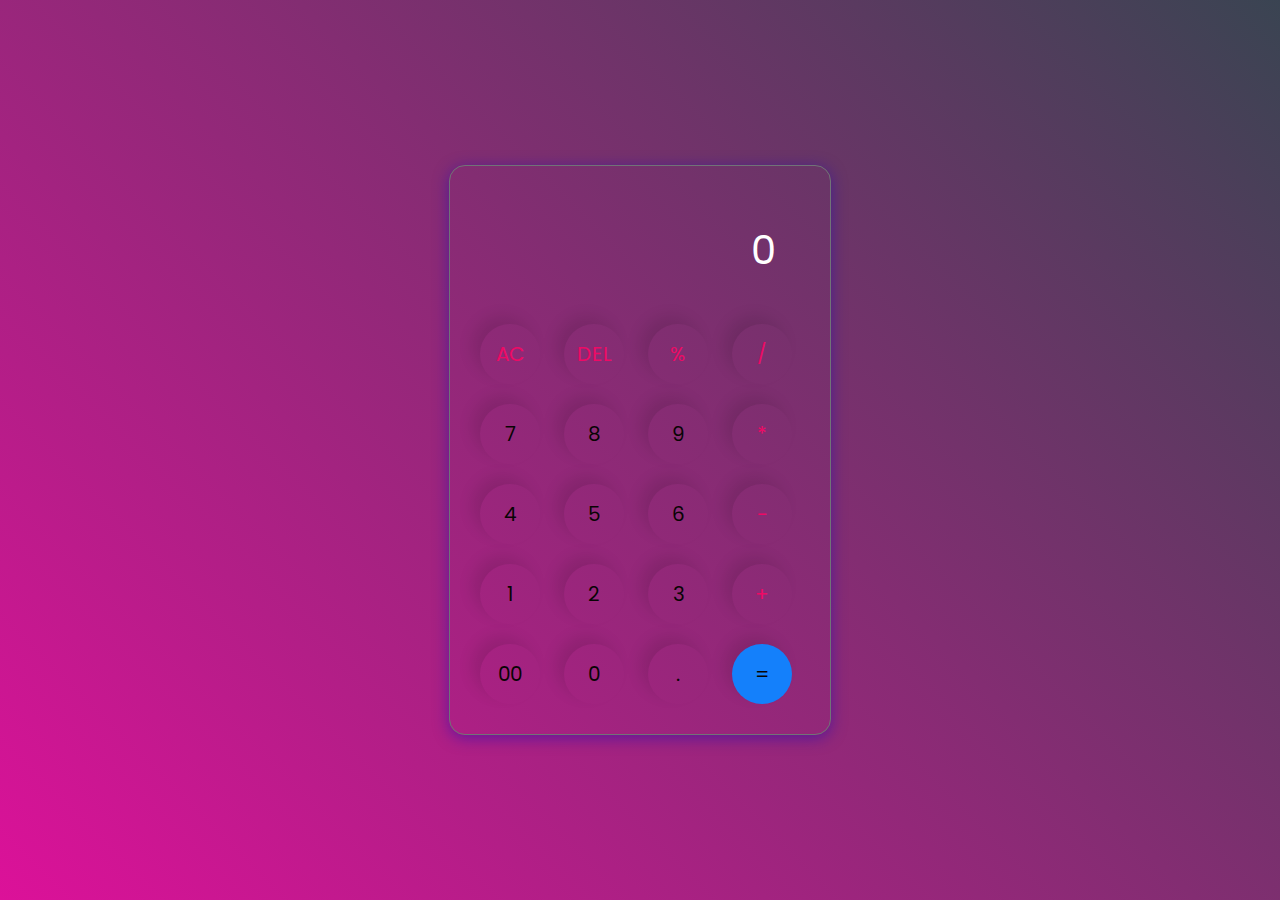
<file: Task_1 Calulator/index.html>
<!DOCTYPE html>
<html lang="en">
  <head>
    <meta charset="UTF-8" />
    <meta http-equiv="X-UA-Compatible" content="IE=edge" />
    <meta name="viewport" content="width=device-width, initial-scale=1.0" />
    <link rel="stylesheet" href="style.css" />
    <title>Calculator - By Code Traversal</title>
  </head>
  <body>
    <div class="container">
      <div class="calculator">
        <input type="text" id="inputBox" placeholder="0" />
        <div>
          <button class="button operator">AC</button>
          <button class="button operator">DEL</button>
          <button class="button operator">%</button>
          <button class="button operator">/</button>
        </div>
        <div>
          <button class="button">7</button>
          <button class="button">8</button>
          <button class="button">9</button>
          <button class="button operator">*</button>
        </div>
        <div>
          <button class="button">4</button>
          <button class="button">5</button>
          <button class="button">6</button>
          <button class="button operator">-</button>
        </div>
        <div>
          <button class="button">1</button>
          <button class="button">2</button>
          <button class="button">3</button>
          <button class="button operator">+</button>
        </div>

        <div>
          <button class="button">00</button>
          <button class="button">0</button>
          <button class="button">.</button>
          <button class="button equalBtn">=</button>
        </div>
      </div>
    </div>

    <script src="script.js"></script>
  </body>
</html>
</file>
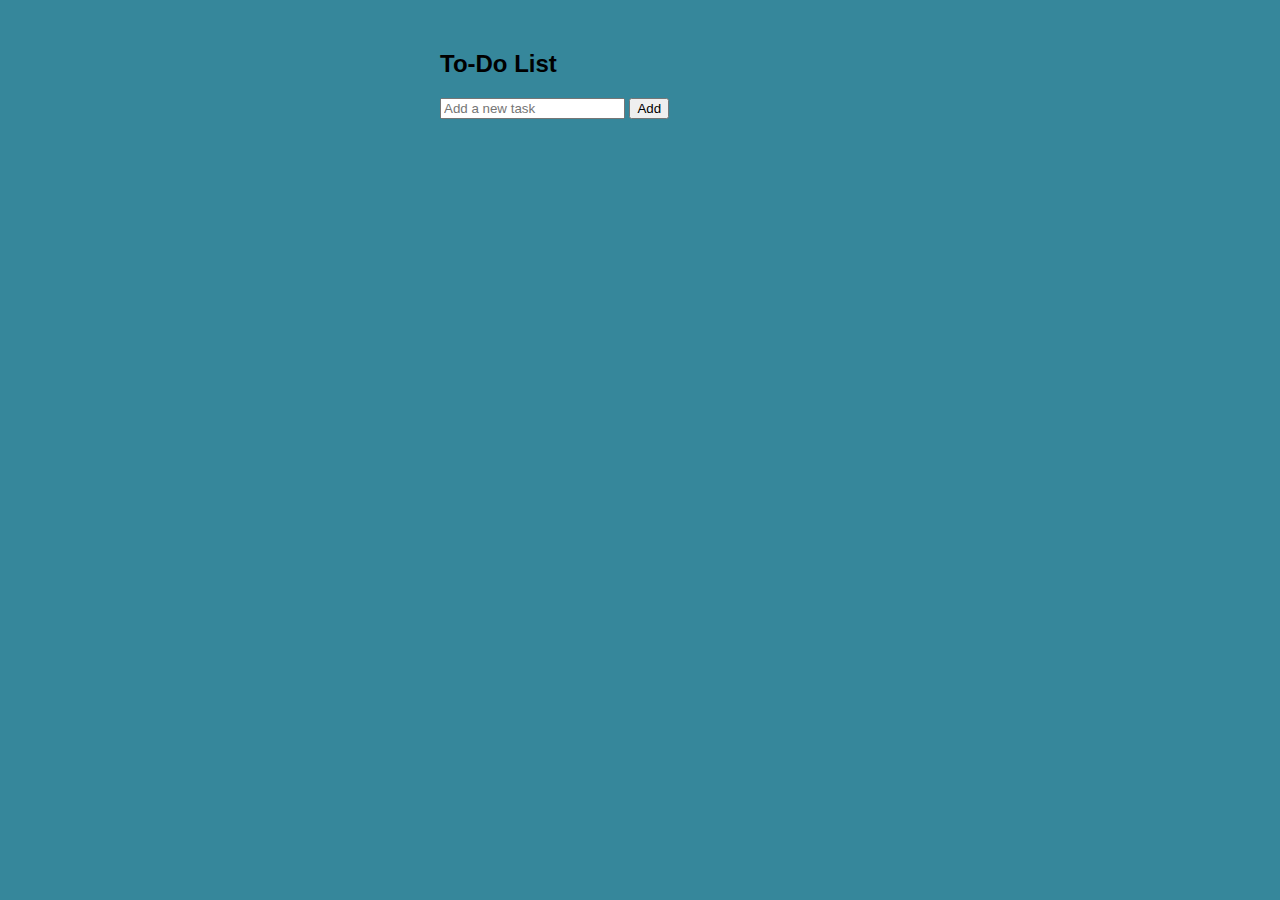
<file: TASK_3TODO/index.html>
<!DOCTYPE html>
<html lang="en">
<head>
    <meta charset="UTF-8">
    <meta name="viewport" content="width=device-width, initial-scale=1.0">
    <title>To-Do List</title>
    <style>
        body {
            font-family: Arial, sans-serif;
            background-color: rgb(54, 135, 155);
        }

        #todo-container {
            max-width: 400px;
            margin: 50px auto;
        }

        #todo-list {
            list-style: none;
            padding: 0;
        }

        .todo-item {
            display: flex;
            justify-content: space-between;
            padding: 10px;
            border: 1px solid #ccc;
            margin-bottom: 5px;
            background-color: #ea8e42;
        }

        .todo-item input {
            margin-right: 10px;
        }

        .delete-btn {
            cursor: pointer;
            color: red;
            border: none;
            background: none;
        }
    </style>
</head>
<body>
    <div id="todo-container">
        <h2>To-Do List</h2>
        <ul id="todo-list"></ul>
        <input type="text" id="todo-input" placeholder="Add a new task">
        <button onclick="addTodo()">Add</button>
    </div>

    <script>
        function addTodo() {
            var todoInput = document.getElementById("todo-input");
            var todoList = document.getElementById("todo-list");

            if (todoInput.value.trim() !== "") {
                var li = document.createElement("li");
                li.className = "todo-item";
                li.innerHTML = `
                    <input type="checkbox">
                    <span>${todoInput.value}</span>
                    <button class="delete-btn" onclick="removeTodo(this)">Delete</button>
                `;
                todoList.appendChild(li);
                todoInput.value = "";
            }
        }

        function removeTodo(btn) {
            var todoList = document.getElementById("todo-list");
            var li = btn.parentNode;
            todoList.removeChild(li);
        }
    </script>
</body>
</html>
</file>
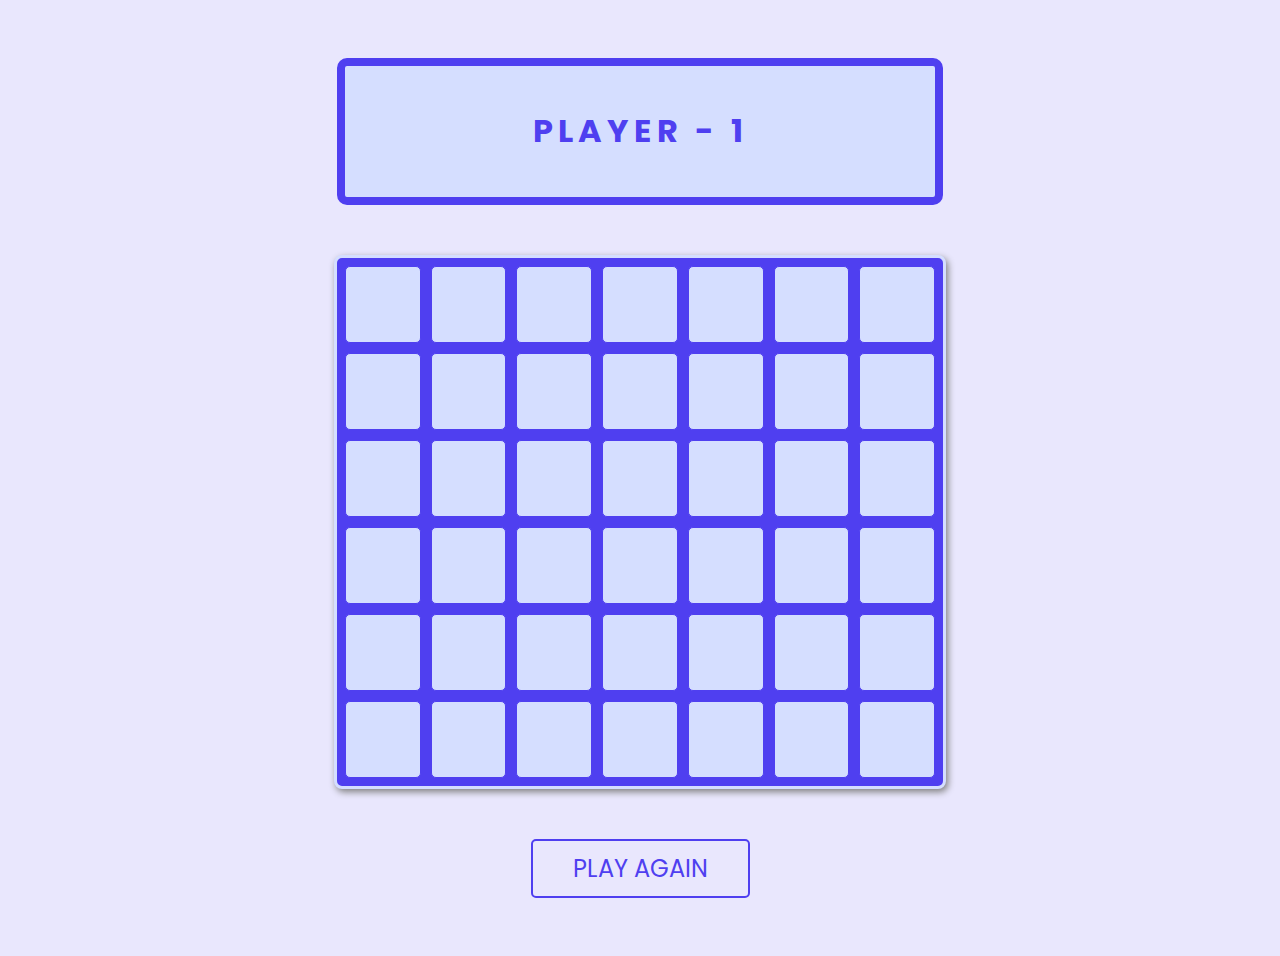
<file: Task_4 connect dot gmae/index.html>
<!DOCTYPE html>
<html lang="en">
<head>
	<meta charset="UTF-8">
	<meta name="viewport" content="width=device-width, initial-scale=1.0">
	<title>Connect Four</title>

	<!-- Google Fonts -->
	<link rel="preconnect" href="https://fonts.gstatic.com">
	<link href="https://fonts.googleapis.com/css2?family=Poppins:wght@500&display=swap" rel="stylesheet">

	<!-- CSS -->
	<link rel="stylesheet" href="styles.css">

</head>
<body>

	<div id="main-container">

		<div id="player">

			<h1 id="player-type">Player - 1</h1>

		</div>

		<div id="grid">

			<div class="row">

				<div class="col">

					<button class="btn btn-1"></button>

				</div>

				<div class="col">

					<button class="btn btn-2"></button>

				</div>

				<div class="col">

					<button class="btn btn-3"></button>

				</div>

				<div class="col">

					<button class="btn btn-4"></button>

				</div>

				<div class="col">

					<button class="btn btn-5"></button>

				</div>

				<div class="col">

					<button class="btn btn-6"></button>

				</div>

				<div class="col">

					<button class="btn btn-7"></button>

				</div>

			</div>

			<div class="row">

				<div class="col">

					<button class="btn btn-8"></button>

				</div>

				<div class="col">

					<button class="btn btn-9"></button>

				</div>

				<div class="col">

					<button class="btn btn-10"></button>

				</div>

				<div class="col">

					<button class="btn btn-11"></button>

				</div>

				<div class="col">

					<button class="btn btn-12"></button>

				</div>

				<div class="col">

					<button class="btn btn-13"></button>

				</div>

				<div class="col">

					<button class="btn btn-14"></button>

				</div>

			</div>

			<div class="row">

				<div class="col">

					<button class="btn btn-15"></button>

				</div>

				<div class="col">

					<button class="btn btn-16"></button>

				</div>

				<div class="col">

					<button class="btn btn-17"></button>

				</div>

				<div class="col">

					<button class="btn btn-18"></button>

				</div>

				<div class="col">

					<button class="btn btn-19"></button>

				</div>

				<div class="col">

					<button class="btn btn-20"></button>

				</div>

				<div class="col">

					<button class="btn btn-21"></button>

				</div>

			</div>

			<div class="row">

				<div class="col">

					<button class="btn btn-22"></button>

				</div>

				<div class="col">

					<button class="btn btn-23"></button>

				</div>

				<div class="col">

					<button class="btn btn-24"></button>

				</div>

				<div class="col">

					<button class="btn btn-25"></button>

				</div>

				<div class="col">

					<button class="btn btn-26"></button>

				</div>

				<div class="col">

					<button class="btn btn-27"></button>

				</div>

				<div class="col">

					<button class="btn btn-28"></button>

				</div>

			</div>

			<div class="row">

				<div class="col">

					<button class="btn btn-29"></button>

				</div>

				<div class="col">

					<button class="btn btn-30"></button>

				</div>

				<div class="col">

					<button class="btn btn-31"></button>

				</div>

				<div class="col">

					<button class="btn btn-32"></button>

				</div>

				<div class="col">

					<button class="btn btn-33"></button>

				</div>

				<div class="col">

					<button class="btn btn-34"></button>

				</div>

				<div class="col">

					<button class="btn btn-35"></button>

				</div>

			</div>

			<div class="row">

				<div class="col">

					<button class="btn btn-36"></button>

				</div>

				<div class="col">

					<button class="btn btn-37"></button>

				</div>

				<div class="col">

					<button class="btn btn-38"></button>

				</div>

				<div class="col">

					<button class="btn btn-39"></button>

				</div>

				<div class="col">

					<button class="btn btn-40"></button>

				</div>

				<div class="col">

					<button class="btn btn-41"></button>

				</div>

				<div class="col">

					<button class="btn btn-42"></button>

				</div>

			</div>

		</div>

		<button type="button" id="reset-btn">Play Again</button>

	</div>

	<script src="script.js"></script>

</body>
</html>
</file>
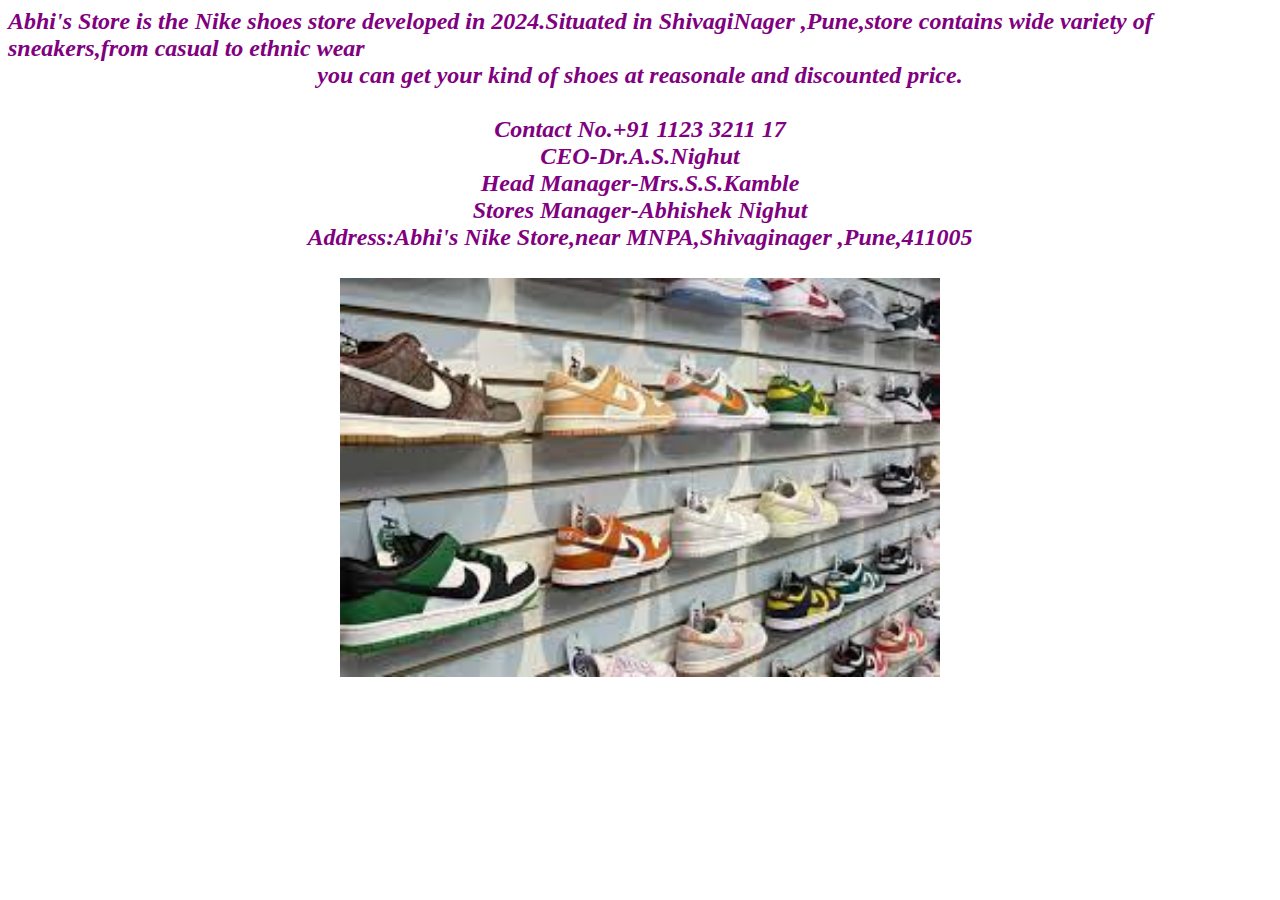
<file: Task_2 e-commerse website/aboutus.html>
<html lang="en">
<head>
    <meta charset="UTF-8">
    <meta name="viewport" content="width=device-width, initial-scale=1.0">
    <title>About Us</title>
    <style>
        
                    
    </style>
</head>
<body>
    <font color="purple" font size="+2.5"><i><b>Abhi's Store is the Nike shoes store developed in 2024.Situated in ShivagiNager ,Pune,store contains wide variety of sneakers,from casual to ethnic wear <center>you can get your kind of shoes at reasonale and discounted price.</center><br><center>Contact No.+91 1123 3211 17<br>CEO-Dr.A.S.Nighut<br>Head Manager-Mrs.S.S.Kamble<br>Stores Manager-Abhishek Nighut<br>Address:Abhi's Nike Store,near MNPA,Shivaginager ,Pune,411005</center></b></i><br> </font>
    <center><img src="./img/nikestoreshoes.jpeg.jpg" width="600"></center>
</body>
</html>
</file>
<file: Task_1 Calulator/style.css>
@import url('https://fonts.googleapis.com/css2?family=Poppins:wght@500&display=swap');

*{
    margin: 0;
    padding: 0;
    box-sizing: border-box;
    font-family: 'Poppins', sans-serif;
}

body{
    width: 100%;
    height: 100vh;
    display: flex;
    justify-content: center;
    align-items: center;
    background: linear-gradient(45deg, #dc1199, #3a4452);
}

.calculator{
    border: 1px solid #717377;
    padding: 20px;
    border-radius: 16px;
    background: transparent;
    box-shadow: 0px 3px 15px rgba(27, 9, 186, 0.5);

}

input{
    width: 320px;
    border: none;
    padding: 24px;
    margin: 10px;
    background: transparent;
    box-shadow: 0px 3px 15px rgbs(84, 84, 84, 0.1);
    font-size: 40px;
    text-align: right;
    cursor: pointer;
    color: #0a0405;
}

input::placeholder{
    color: #ffffff;
}

button{
    border: none;
    width: 60px;
    height: 60px;
    margin: 10px;
    border-radius: 50%;
    background: transparent;
    color: #080404;
    font-size: 20px;
    box-shadow: -8px -8px 15px rgba(7, 8, 1, 0.1);
    cursor: pointer;
}

.equalBtn{
    background-color: #1480fb;
}

.operator{
    color: #ee0a65;
}
</file>
<file: Task_4 connect dot gmae/styles.css>
body {
	background-color: #e9e7fd;
}

/* Main Container */

#main-container {

	align-items: center;
	display: flex;
	flex-direction: column;
	justify-content: center;
	min-height: 100vh;

}

/* Player Details */

#player {

	background-color: #d5deff;
	border: 8px solid #4f3ff0;
	border-radius: 10px;
	margin-top: 50px;
	padding: 20px;
	width: 550px;

}

#player-type {

	color: #4f3ff0;
	font-family: "Poppins";
	letter-spacing: 5px;
	text-align: center;
	text-transform: uppercase;

}

/* Grid */

#grid {

	background-color: #4f3ff0;
	border: 3.5px solid #d5deff;
	border-radius: 8px;
	box-shadow: 2px 3px 7px grey;
	margin-top: 50px;
	max-width: 600px;
	padding: 3px;

}

/* Grid Row */

.row {

	display: flex;

}

/* Grid Column */

.col {

	align-items: center;
	background-color: #d5deff;
	border: 1px solid  #4f3ff0;
	border-radius: 5px;
	display: flex;
	justify-content: center;
	height: 75px;
	margin: 5px;
	width:  75px;

}

/* Buttons */

.btn {

	background-color: transparent;
	border: none;
	color: transparent;
	height: 100%;
	padding: 0;
	width: 100%;

}

#reset-btn {

	background-color: transparent;
	border: 2px solid #4f3ff0;
	border-radius: 5px;
	color: #4f3ff0;
	font-family: "Poppins";
	font-size: 1.5rem;
	margin: 50px 0;
	padding: 10px 40px;
	text-transform: uppercase;
	transition: 0.7s;

}

#reset-btn:hover {

	background-color: #4f3ff0;
	color: #d5deff;
	cursor: pointer;
	transition: 0.7s;

}

/* Player - 1 Buttons */

.btn-player-1 {

	background-color: #34c471;
	border: 2px solid #34c471;
	border-radius: 50%;
	color: red;
	height:  50px;
	width: 50px;

}

/* Player - 2 Buttons */

.btn-player-2 {

	background-color: #df3670;
	border: 2px solid #df3670;
	border-radius: 50%;
	color: red;
	height:  50px;
	width: 50px;

}

/* Media Queries */

@media (max-width: 800px) {
	#grid {
		width: 500px;
	}

	.col {
		height: 62px;
		margin: 4px;
		width: 62px;
	}

	#player {
		width: 450px;
	}

	#reset-btn {
		font-size: 1.2rem;
	}

	.btn-player-1 {
		height: 40px;
		width: 40px;
	}

	.btn-player-2 {
		height: 40px;
		width: 40px;
	}
}

@media (max-width: 550px) {
	#grid {
		width: 400px;
	}

	.col {
		height: 50px;
		margin: 3px;
		width: 50px;
	}

	#player {
		width: 350px;
	}

	#reset-btn {
		font-size: 1rem;
	}

	.btn-player-1 {
		height: 30px;
		width: 30px;
	}

	.btn-player-2 {
		height: 30px;
		width: 30px;
	}
}

@media (max-width:  450px) {
	#grid {
		width: 90%;
	}

	.col {
		height: 40px;
		margin: 2px;
	}

	#player {
		align-items: center;
		display: flex;
		border-width: 5px;
		justify-content: center;
		height: 30px;
		width: 78%;
	}

	#player-type {
		font-size: 1.2rem;
	}

	#reset-btn {
		font-size: 0.8rem;
	}

	.btn-player-1 {
		height: 20px;
		width: 20px;
	}

	.btn-player-2 {
		height: 20px;
		width: 20px;
	}
}
</file>
